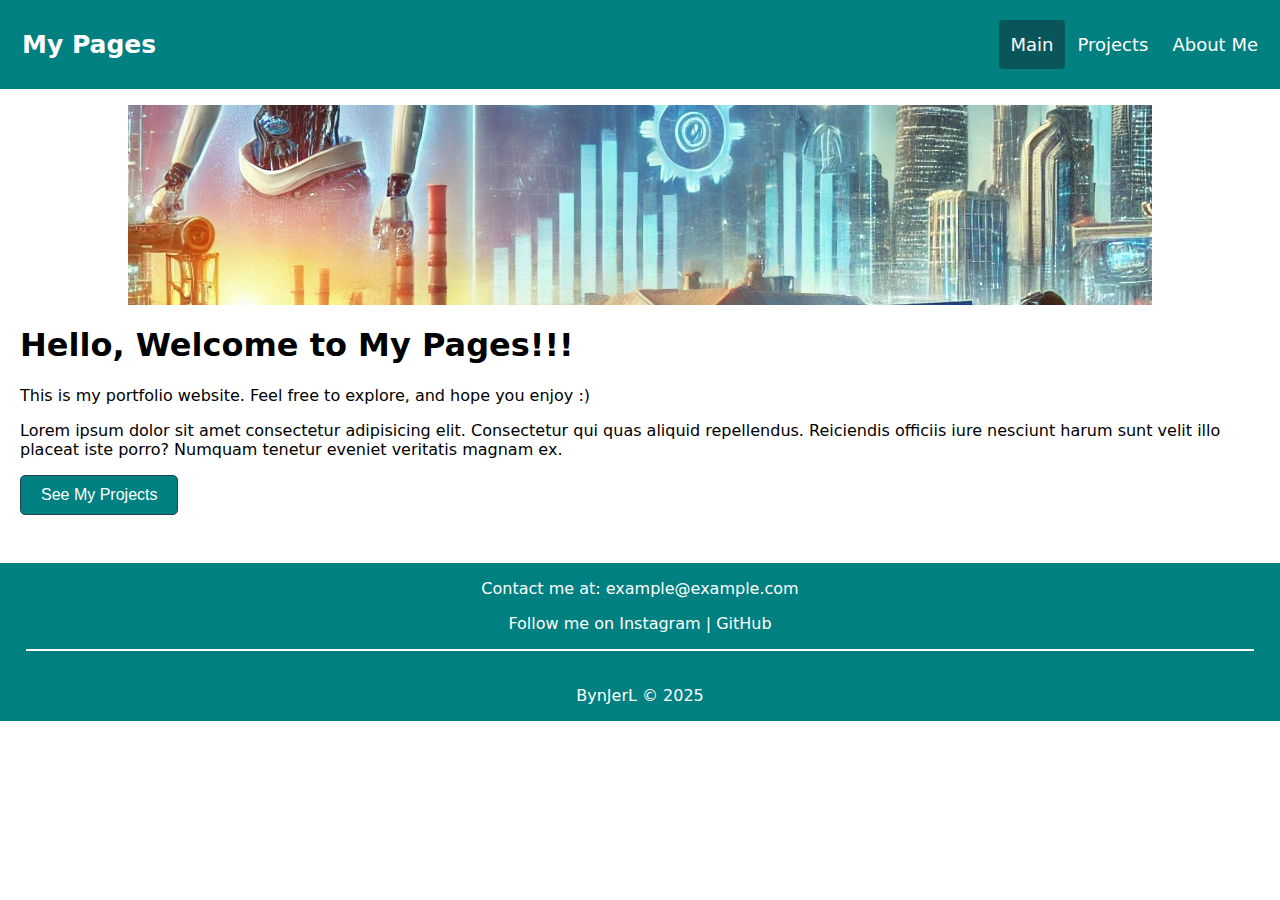
<file: index.html>
<!DOCTYPE html>
<html lang="en">
<head>
    <meta charset="UTF-8">
    <meta name="viewport" content="width=device-width, initial-scale=1.0">
    <title>My Pages - Main</title>
    <link rel="stylesheet" href="style.css">
</head>
<body>
    <header>
        <a href="index.html" class="logo">My Pages</a>
        <nav>
            <a href="index.html" class="active">Main</a>
            <a href="projects.html">Projects</a>
            <a href="about_me.html">About Me</a>
        </nav>
    </header>
    
    <figure>
        <div id="thumbnail"></div>
    </figure>
    
    <section>
        <h1>Hello, Welcome to My Pages!!!</h1>
        <p>This is my portfolio website. Feel free to explore, and hope you enjoy :)</p>
        <p>Lorem ipsum dolor sit amet consectetur adipisicing elit. Consectetur qui quas aliquid repellendus. Reiciendis officiis iure nesciunt harum sunt velit illo placeat iste porro? Numquam tenetur eveniet veritatis magnam ex.</p>
        <button onclick="document.location='projects.html'">See My Projects</button>
        <br>
        <br>
        <br>
    </section>

    <!-- <section>
        <h2>My Projects</h2>
        <ul>
            <li><a href="dice/dice_app.html">Dice App</a></li>
            <li><a href="dice/dice_app.html">Another Project</a></li>
            <li><a href="dice/dice_app.html">Yet Another Project</a></li>
        </ul>
        <p>More projects coming soon...</p>
    </section> -->

    <footer>
        <section id="get-connected">
            <p>Contact me at: <a href="mailto:example@example.com">example@example.com</a></p>
            <p>Follow me on <a href="https://instagram.com/byn.legi" target="_blank">Instagram</a> | <a href="https://github.com/bynjerl" target="_blank">GitHub</a></p>
            <div style="border-top: 2px solid white; width: 96%;"></div>
        </section>
        <br>
        <p>BynJerL &copy 2025</p>
    </footer>
</body>
</html>
</file>
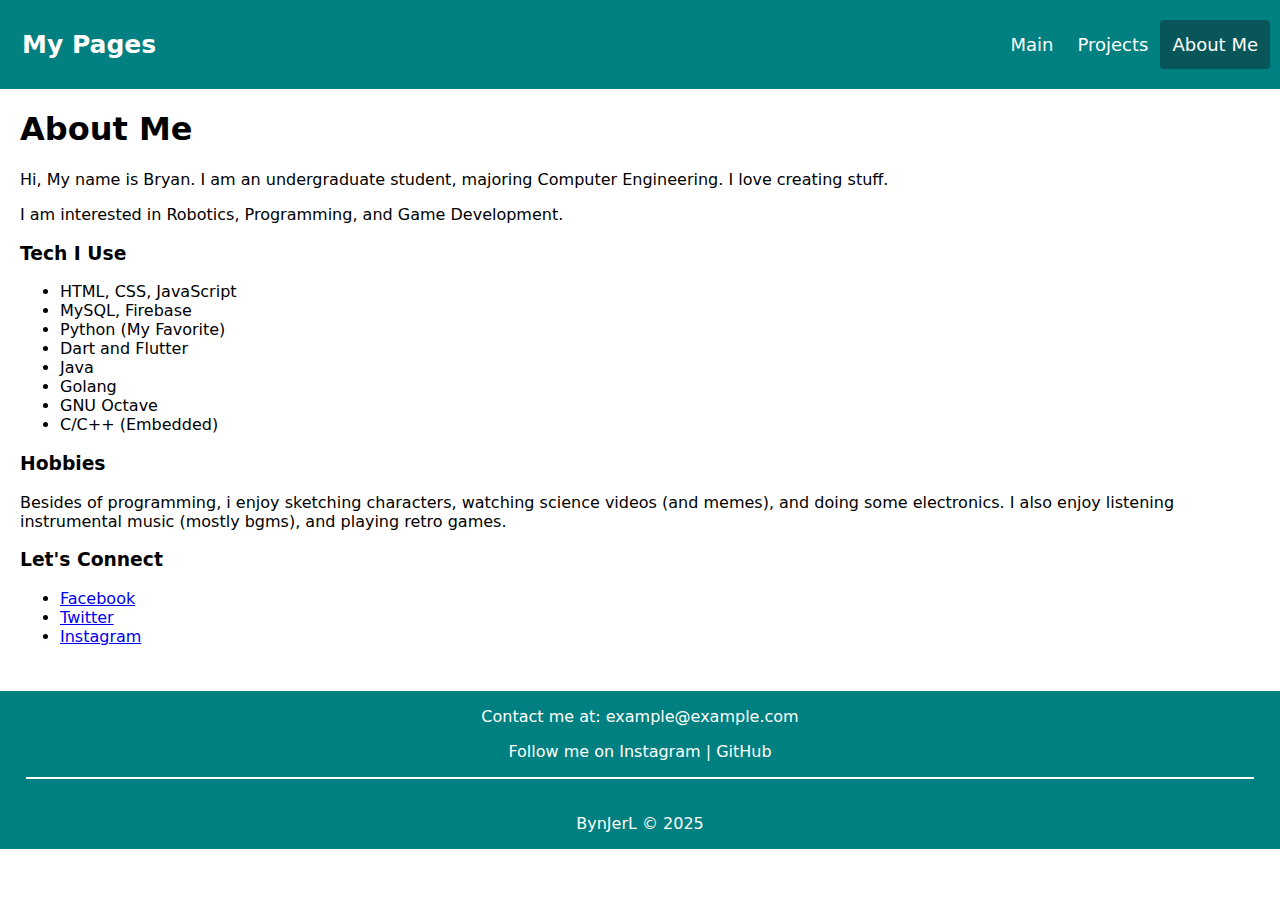
<file: about_me.html>
<!DOCTYPE html>
<html lang="en">
<head>
    <meta charset="UTF-8">
    <meta name="viewport" content="width=device-width, initial-scale=1.0">
    <title>My Pages - About Me</title>
    <link rel="stylesheet" href="style.css">
</head>
<body>
    <header>
        <a href="index.html" class="logo">My Pages</a>
        <nav>
            <a href="index.html">Main</a>
            <a href="projects.html">Projects</a>
            <a href="about_me.html" class="active">About Me</a>
        </nav>
    </header>
    <section>
        <h1>About Me</h1>
        <p>Hi, My name is Bryan. I am an undergraduate student, majoring Computer Engineering. I love creating stuff.</p>
        <p>I am interested in Robotics, Programming, and Game Development.</p>
        <h3>Tech I Use</h3>
        <ul>
            <li>HTML, CSS, JavaScript</li>
            <li>MySQL, Firebase</li>
            <li>Python (My Favorite)</li>
            <li>Dart and Flutter</li>
            <li>Java</li>
            <li>Golang</li>
            <li>GNU Octave</li>
            <li>C/C++ (Embedded)</li>
        </ul>

        <h3>Hobbies</h3>
        <p>Besides of programming, i enjoy sketching characters, watching science videos (and memes), and doing some electronics. I also enjoy listening instrumental music (mostly bgms), and playing retro games.</p>

        <h3>Let's Connect</h3>
        <ul>
            <li><a href="https://www.facebook.com" target="_blank">Facebook</a></li>
            <li><a href="https://www.twitter.com" target="_blank">Twitter</a></li>
            <li><a href="https://www.instagram.com" target="_blank">Instagram</a></li>
        </ul>
        <br>
    </section>

    <footer>
        <section id="get-connected">
            <p>Contact me at: <a href="mailto:example@example.com">example@example.com</a></p>
            <p>Follow me on <a href="https://instagram.com/byn.legi" target="_blank">Instagram</a> | <a href="https://github.com/bynjerl" target="_blank">GitHub</a></p>
            <div style="border-top: 2px solid white; width: 96%;"></div>
        </section>
        <br>
        <p>BynJerL &copy 2025</p>
    </footer>
</body>
</html>
</file>
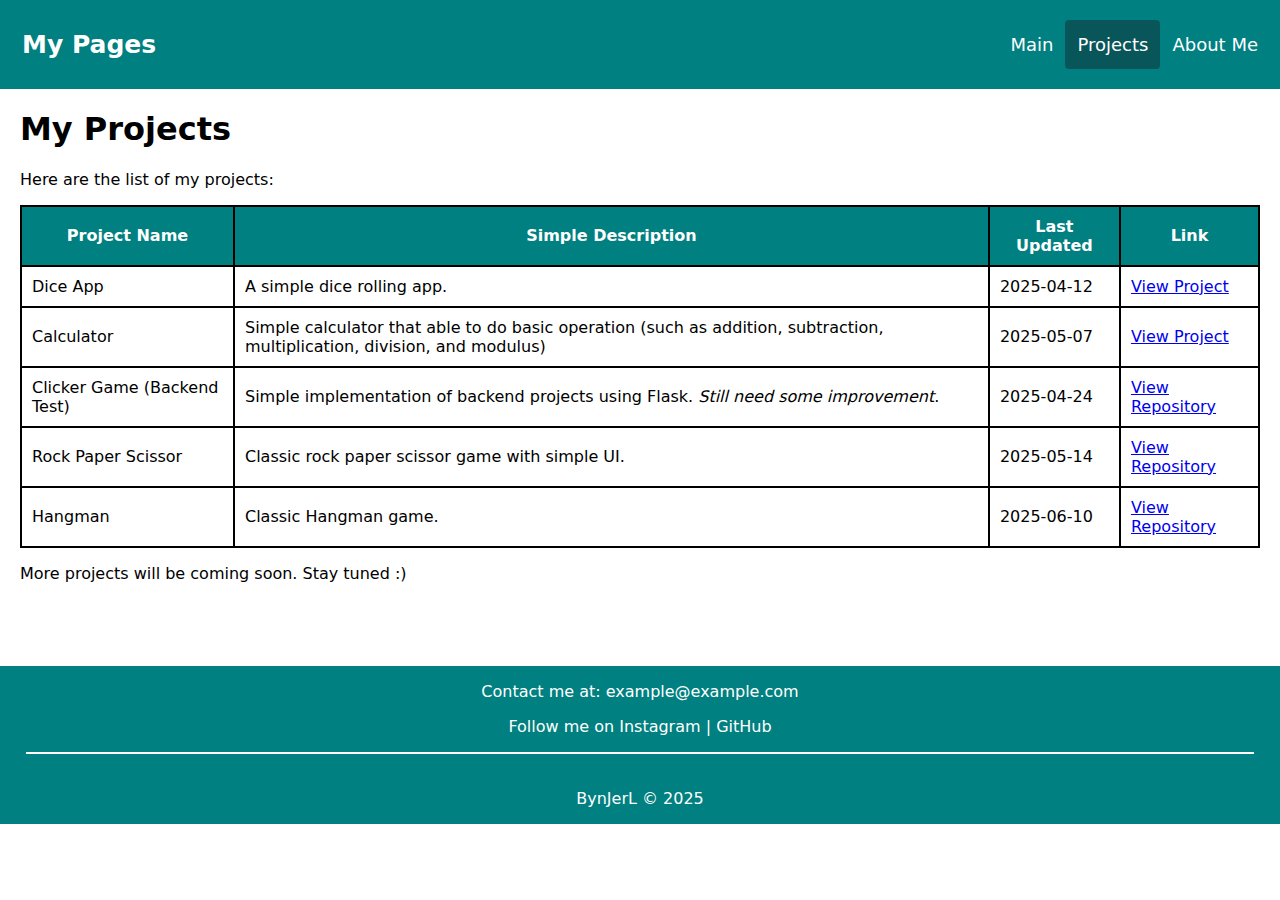
<file: projects.html>
<!DOCTYPE html>
<html lang="en">
<head>
    <meta charset="UTF-8">
    <meta name="viewport" content="width=device-width, initial-scale=1.0">
    <title>My Pages - Projects</title>
    <link rel="stylesheet" href="style.css">
</head>
<body>
    <header>
        <a href="index.html" class="logo">My Pages</a>
        <nav>
            <a href="index.html">Main</a>
            <a href="projects.html" class="active">Projects</a>
            <a href="about_me.html">About Me</a>
        </nav>
    </header>

    <section>
        <h1>My Projects</h1>
        <p>Here are the list of my projects:</p>
        <table>
            <tr>
                <th>Project Name</th>
                <th>Simple Description</th>
                <th>Last Updated</th>
                <th>Link</th>
            </tr>
            <tr>
                <td>Dice App</td>
                <td>A simple dice rolling app.</td>
                <td>2025-04-12</td>
                <td><a href="https://bynjerl.github.io/DiceApp/">View Project</a></td>
            </tr>
            <tr>
                <td>Calculator</td>
                <td>Simple calculator that able to do basic operation (such as addition, subtraction, multiplication, division, and modulus)</td>
                <td>2025-05-07</td>
                <td><a href="https://bynjerl.github.io/Calculator/">View Project</a></td>
            </tr>
            <tr>
                <td>Clicker Game (Backend Test)</td>
                <td>Simple implementation of backend projects using Flask. <i>Still need some improvement</i>.</td>
                <td>2025-04-24</td>
                <td><a href="https://github.com/BynJerL/Clicker-Game">View Repository</a></td>
            </tr>
            <tr>
                <td>Rock Paper Scissor</td>
                <td>Classic rock paper scissor game with simple UI.</td>
                <td>2025-05-14</td>
                <td><a href="https://bynjerl.github.io/RockPaperScissor">View Repository</a></td>
            </tr>
            <tr>
                <td>Hangman</td>
                <td>Classic Hangman game.</td>
                <td>2025-06-10</td>
                <td><a href="https://bynjerl.github.io/Hangman">View Repository</a></td>
            </tr>
        </table>
        <p>More projects will be coming soon. Stay tuned :)</p>
        <br>
        <br>
        <br>
    </section>

    <footer>
        <section id="get-connected">
            <p>Contact me at: <a href="mailto:example@example.com">example@example.com</a></p>
            <p>Follow me on <a href="https://instagram.com/byn.legi" target="_blank">Instagram</a> | <a href="https://github.com/bynjerl" target="_blank">GitHub</a></p>
            <div style="border-top: 2px solid white; width: 96%;"></div>
        </section>
        <br>
        <p>BynJerL &copy 2025</p>
    </footer>
</body>
</html>
</file>
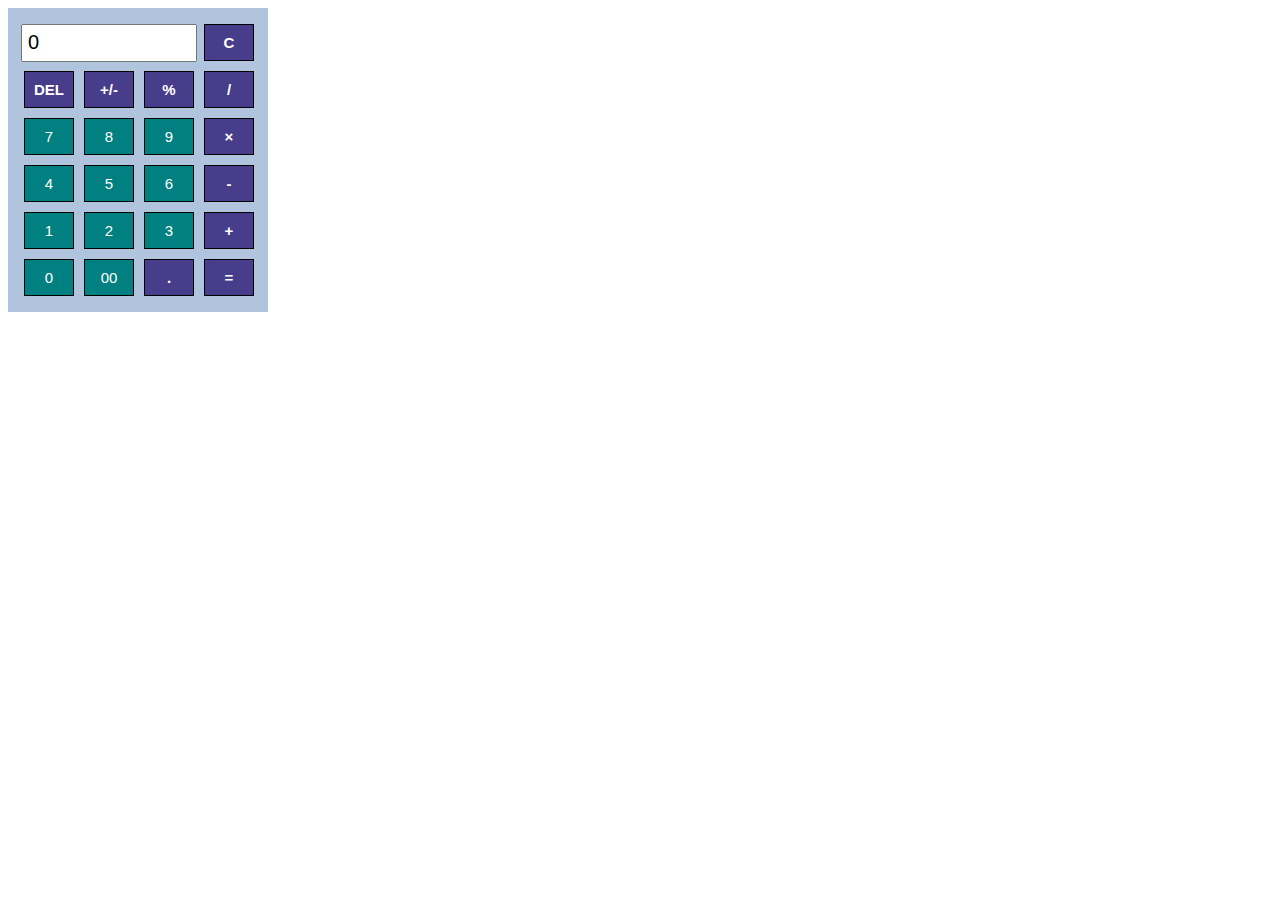
<file: calculator/calculator.html>
<!DOCTYPE html>
<html lang="en">
<head>
    <meta charset="UTF-8">
    <meta name="viewport" content="width=device-width, initial-scale=1.0">
    <title>Calculator</title>
    <link rel="stylesheet" href="calculator_style.css">
</head>
<body>
    <section id="calculator">
        <table>
            <tr>
                <td colspan="3">
                    <input type="text" class="calculator_input" value="0" readonly>
                </td>
                <td><button class="calculator_button special">C</button></td>
            </tr>
            <tr>
                <td><button class="calculator_button special">DEL</button></td>
                <td><button class="calculator_button special">+/-</button></td>
                <td><button class="calculator_button special">%</button></td>
                <td><button class="calculator_button special">/</button></td>
            </tr>
            <tr>
                <td><button class="calculator_button number">7</button></td>
                <td><button class="calculator_button number">8</button></td>
                <td><button class="calculator_button number">9</button></td>
                <td><button class="calculator_button special">×</button></td>
            </tr>
            <tr>
                <td><button class="calculator_button number">4</button></td>
                <td><button class="calculator_button number">5</button></td>
                <td><button class="calculator_button number">6</button></td>
                <td><button class="calculator_button special">-</button></td>
            </tr>
            <tr>
                <td><button class="calculator_button number">1</button></td>
                <td><button class="calculator_button number">2</button></td>
                <td><button class="calculator_button number">3</button></td>
                <td><button class="calculator_button special">+</button></td>
            </tr>
            <tr>
                <td><button class="calculator_button number">0</button></td>
                <td><button class="calculator_button number">00</button></td>
                <td><button class="calculator_button special">.</button></td>
                <td><button class="calculator_button special">=</button></td>
            </tr>
        </table>
    </section>
    
    <script>
        function roundToPrecision(value, precision = 10) {
            return Math.round(value * Math.pow(10, precision)) / Math.pow(10, precision);
        }

        var firstNumber = null;
        var secondNumber = null;
        var operation = null;
        var result = null;

        const inputField = document.querySelector('.calculator_input');
        const numberButtons = document.querySelectorAll('.calculator_button.number');
        const specialButtons = document.querySelectorAll('.calculator_button.special');

        numberButtons.forEach(button => {
            button.addEventListener('click', () => {
                const currentValue = inputField.value;
                const clickedValue = button.textContent;

                if (currentValue === '0') {
                    if (clickedValue !== '0' && clickedValue !== '00') {
                        inputField.value = clickedValue;
                    }
                } else if (currentValue === 'Infinity' || 
                           currentValue == 'NaN') {
                    // Do Nothing
                } else if (inputField.value.length < 15) {
                    if (button.textContent === '00' && inputField.value.length === 14) {
                        inputField.value += '0';
                    } else {
                        inputField.value += button.textContent;
                    }
                }
            });
        });

        specialButtons.forEach(button => {
            button.addEventListener('click', () => {
                const clickedValue = button.textContent;

                switch (clickedValue) {
                    case 'C':
                        firstNumber = null;
                        secondNumber = null;
                        operation = null;
                        result = null;
                        inputField.value = '0';
                        break;
                    case 'DEL': 
                        if (inputField.value !== '0' &&
                            inputField.value !== 'Infinity' &&
                            inputField.value !== 'NaN'
                        ) {
                            inputField.value = inputField.value.slice(0, -1) || '0';

                            if (inputField.value === '-') {
                                inputField.value = '0';
                            }
                        }
                        break;
                    case '+':
                    case '-':
                    case '×':
                    case '%':
                    case '/':
                        firstNumber = parseFloat(inputField.value);
                        operation = clickedValue;
                        inputField.value = 0;
                        break;
                    case '=':
                        if (firstNumber !== null && operation !== null) {
                            secondNumber = parseFloat(inputField.value);
                            
                            switch (operation) {
                                case '/':
                                    result = firstNumber / secondNumber;
                                    break;
                                case '×':
                                    result = firstNumber * secondNumber;
                                    break;
                                case '%': 
                                    result = firstNumber % secondNumber;
                                    break;
                                case '+':
                                    result = firstNumber + secondNumber;
                                    break;
                                case '-':
                                    result = firstNumber - secondNumber;
                                    break;
                            }

                            result = roundToPrecision(result);

                            inputField.value = result;
                            firstNumber = result;
                            secondNumber = null;
                            operation = null;
                        }
                        break;
                    case '.':
                        if (!inputField.value.includes('.') &&
                            inputField.value !== 'Infinity' &&
                            inputField.value !== 'NaN') {
                            inputField.value += '.';
                        }
                        break;
                    case '+/-': 
                        if (inputField.value !== '0' &&
                            inputField.value !== 'NaN'
                        ) {
                            if (inputField.value.startsWith('-')) {
                                inputField.value = inputField.value.slice(1);
                            } else {
                                inputField.value = '-' + inputField.value;
                            }
                        }
                        break;
                    default:
                        console.error(`Unhandled special button: ${clickedValue}`);
                }
            })
        });
    </script>
</body>
</html>
</file>
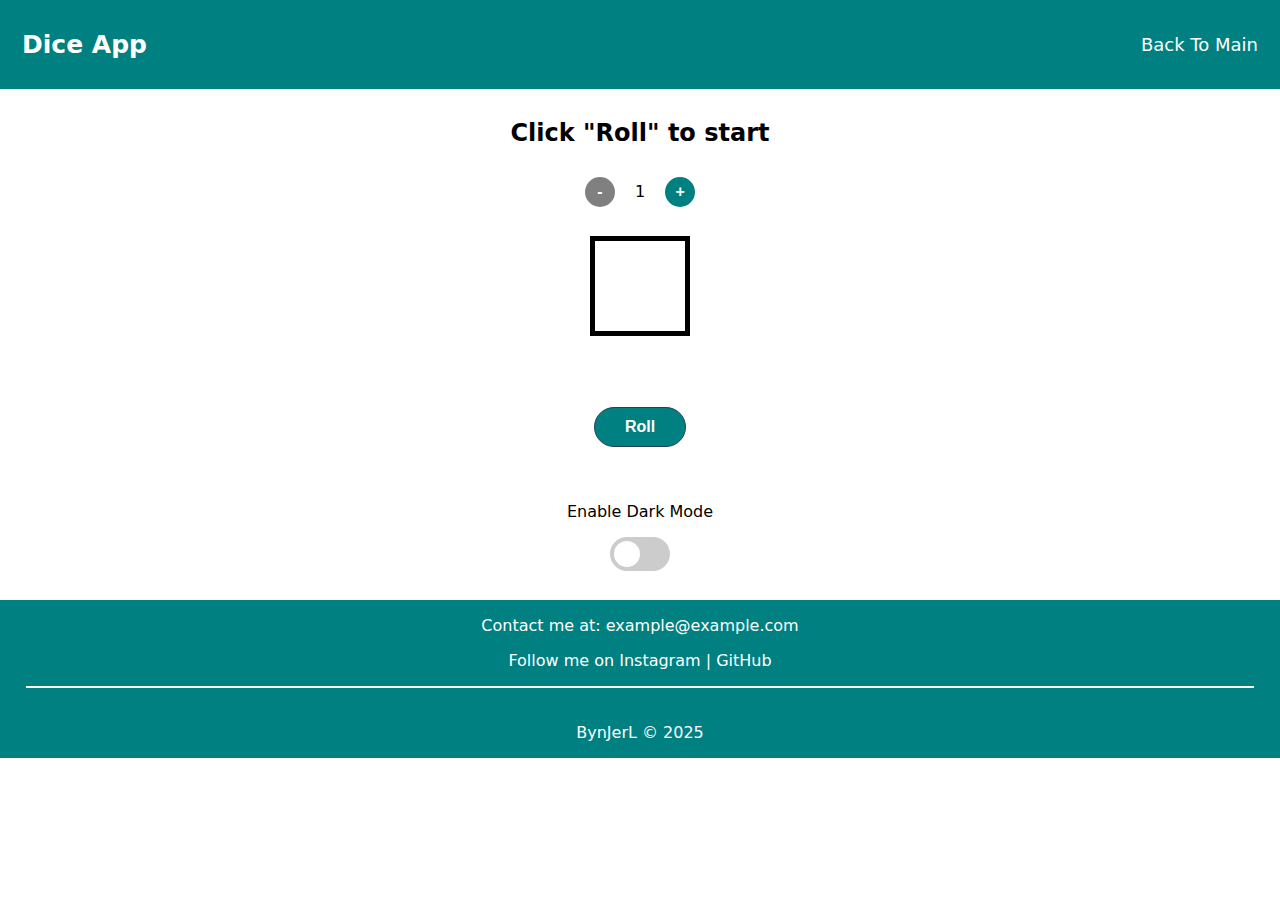
<file: dice/dice_app.html>
<!DOCTYPE html>
<html lang="en">
<head>
    <meta charset="UTF-8">
    <meta name="viewport" content="width=device-width, initial-scale=1.0">
    <title>Dice App</title>
    <link rel="stylesheet" href="\..\style.css">
    <link rel="stylesheet" href="dice_style.css">
</head>
<body>
    <script src="dice_script.js"></script>
    <audio id="dice-audio">
        <source src="assets/audio/jackpot.mp3" type="audio/mpeg">
        Your browser does not support the audio element.
    </audio>

    <header>
        <a href="dice_app.html" class="logo">Dice App</a>
        <nav>
            <a href="\..\index.html">Back To Main</a>
        </nav>
    </header>

    <section id="dice-container">
        <h2>Click "Roll" to start</h2>
        <div id="dice-number-controller">
            <button class="dice-number-controller" id="decrease-dice" onclick="decrease_dice()">-</button>
            <span id="dice-count">3</span>
            <button class="dice-number-controller" id="increase-dice" onclick="increase_dice()">+</button>
        </div>
        <br>
        <div id="dice-wrapper">
        </div>
        <!-- <div id="dice" onclick="dice_click()"></div> -->
        <p id="roll-result">&ThinSpace;</p>
        <button id="roll-toggle" onclick="roll_dice()">Roll</button>
        <br>
        <p>Enable Dark Mode</p>
        <label class="switch">
            <input type="checkbox" id="dark-mode-toggle" onchange="toggle_dark_mode()">
            <span class="slider round"></span>
        </label>
        <br>
    </section>

    <footer>
        <section id="get-connected">
            <p>Contact me at: <a href="mailto:example@example.com">example@example.com</a></p>
            <p>Follow me on <a href="https://instagram.com/byn.legi" target="_blank">Instagram</a> | <a href="https://github.com/bynjerl" target="_blank">GitHub</a></p>
            <div style="border-top: 2px solid white; width: 96%;"></div>
        </section>
        <br>
        <p>BynJerL &copy 2025</p>
    </footer>
</body>
</html>
</file>
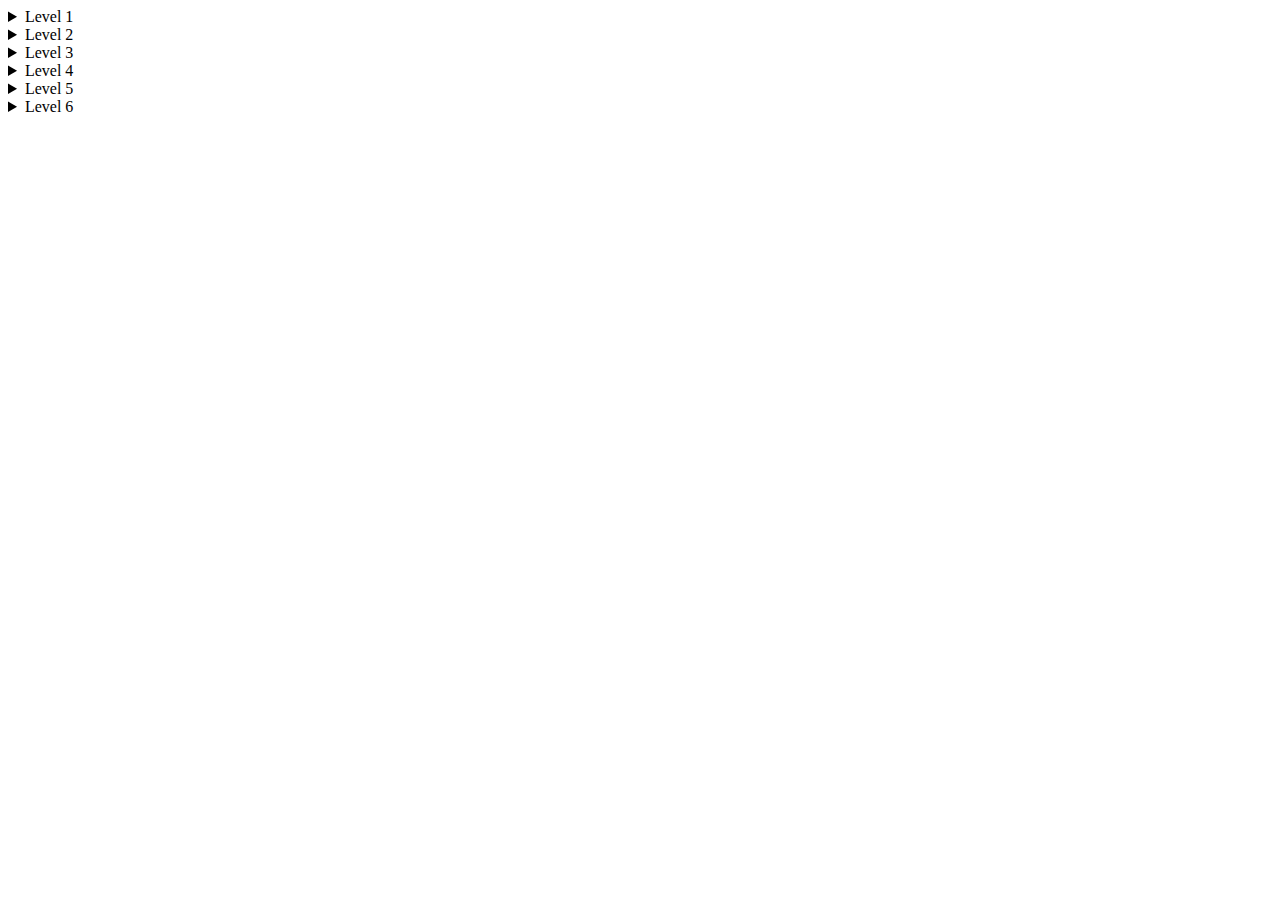
<file: summary-test/summary.html>
<!DOCTYPE html>
<html lang="en">
<head>
    <meta charset="UTF-8">
    <meta name="viewport" content="width=device-width, initial-scale=1.0">
    <title>Document</title>
</head>
<body>
    <details>
        <summary>Level 1</summary>
        <p>
            Lorem ipsum dolor sit amet consectetur adipisicing elit. Id, sit minima soluta tempore numquam laudantium cumque, exercitationem aut, recusandae in voluptas ipsum modi est pariatur eum. Voluptatem laborum nulla illo!
        </p>
    </details>
    <details>
        <summary>Level 2</summary>
        <p>
            Lorem ipsum dolor sit amet consectetur adipisicing elit. Id, sit minima soluta tempore numquam laudantium cumque, exercitationem aut, recusandae in voluptas ipsum modi est pariatur eum. Voluptatem laborum nulla illo!
        </p>
    </details>
    <details>
        <summary>Level 3</summary>
        <p>
            Lorem ipsum dolor sit amet consectetur adipisicing elit. Id, sit minima soluta tempore numquam laudantium cumque, exercitationem aut, recusandae in voluptas ipsum modi est pariatur eum. Voluptatem laborum nulla illo!
        </p>
    </details>
    <details>
        <summary>Level 4</summary>
        <p>
            Lorem ipsum dolor sit amet consectetur adipisicing elit. Id, sit minima soluta tempore numquam laudantium cumque, exercitationem aut, recusandae in voluptas ipsum modi est pariatur eum. Voluptatem laborum nulla illo!
        </p>
    </details>
    <details>
        <summary>Level 5</summary>
        <p>
            Lorem ipsum <sub>dolor</sub> sit amet consectetur adipisicing elit. Id, sit minima soluta tempore numquam laudantium cumque, exercitationem aut, recusandae in voluptas ipsum modi est pariatur eum. Voluptatem laborum nulla illo!
        </p>
    </details>
    <details>
        <summary>Level 6</summary>
        <p>
            Lorem ipsum dolor sit amet <sup>consectetur</sup> adipisicing elit. Id, sit minima soluta tempore numquam laudantium cumque, exercitationem aut, recusandae in voluptas ipsum modi est pariatur eum. Voluptatem laborum nulla illo!
        </p>
    </details>
</body>
</html>
</file>
<file: style.css>
* {box-sizing: border-box;}

html, body {
    margin: 0;
    height: 100%;
    font-family: system-ui, -apple-system, BlinkMacSystemFont, 'Segoe UI', Roboto, Oxygen, Ubuntu, Cantarell, 'Open Sans', 'Helvetica Neue', sans-serif;
}

header {
    overflow: hidden;
    background-color: teal;
    padding: 20px 10px;
    color: white;
    text-align: center;
}

header a {
    float: left;
    color: white;
    text-align: center;
    padding: 12px;
    text-decoration: none;
    font-size: 18px;
    line-height: 25px;
    border-radius: 4px;
}

header a.logo {
    font-size: 25px;
    font-weight: bold;
}

header nav a:hover {
    background-color: darkcyan;
}

header nav a.active {
    background-color: #09565a;
}

header nav {
    float: right;
}

@media screen and (max-width: 500px) {
    header a {
        float: none;
        display: block;
        text-align: left;
    }

    nav {
        float: none;
        width: 100%;
    }
}

section {
    /* flex: 1; */
    margin: 10px 20px;
}

footer {
    /* position: fixed; */
    bottom: 0;
    width: 100%;
    /* height: 50px; */
    background-color: teal;
    color: white;
    text-align: center;
    display: grid;
    place-items: center;
}

footer a {
    color: white;
    text-decoration: none;
}

footer section#get-connected {
    width: 100%;
    margin: 0 10px;
    place-items: center;
}

footer a:hover {
    text-decoration: underline;
}

table, th, td{
    border: 2px solid black;
    border-collapse: collapse;
}

th, td {
    padding: 10px;
}

th {
    background-color: teal;
    color: white;
}

button {
    padding: 10px 20px;
    background-color: teal;
    cursor: pointer;
    border: 1px solid #234256;
    color: white;
    font-size: 16px;
    border-radius: 5px;
}

div#thumbnail {
    width: 100%;
    height: 200px;
    margin: 0;
    background-image: url(assets/img/thumbnail.webp);
    background-repeat: no-repeat;
    background-size: auto;
    background-position: center;
}

/* footer p {
    display: inline-block;
    vertical-align: middle;
} */
</file>
<file: calculator/calculator_style.css>
section#calculator {
    display: block;
    width: 240px;
    padding: 10px;
    background-color: lightsteelblue;
}

button.calculator_button {
    width: 50px;
    height: 37px;
    margin: 3px;
    color: white;
    font-family: 'Segoe UI', Tahoma, Geneva, Verdana, sans-serif;
    font-size: 15px;
    border: 1px solid black;
}

button.number {
    background-color: teal;
}

button.number:hover {
    background-color: rgb(31, 172, 172);
}

button.special {
    font-weight: bold;
    background-color: darkslateblue;
}

button.special:hover {
    background-color: blueviolet;
}

input.calculator_input {
    width: 165px;
    height: 32px;
    padding-left: 5px;
    font-family: 'Segoe UI', Tahoma, Geneva, Verdana, sans-serif;
    font-size: 20px;
}
</file>
<file: dice/dice_style.css>
div#dice {
    width: 100px;
    height: 100px;
    cursor: pointer;
    background-image: url('assets/img/0.png');
}

#dice-wrapper {
    display: grid;
    grid-template-columns: repeat(2, 100px); /* Start with 2 columns */
    gap: 20px; /* Space between dice */
    place-items: center;
}

#dice-wrapper .dice {
    width: 100px;
    height: 100px;
    cursor: pointer;
    background-image: url('assets/img/0.png');
    background-color: teal;
    background-repeat: no-repeat;
    background-size: cover;
    background-position: center;
}

#dice-wrapper .dice:nth-child(3) {
    grid-column: span 2; /* Center the third dice by spanning two columns */
    justify-self: center; /* Center the dice horizontally */
}

button {
    padding: 10px;
    background: teal;
    border-color: #234256;
    border-width: 1px;
    border-style: solid;
    /* border-radius: 10px; */
    color: white;
    font-weight: bold;
    font-size: 16px;
}

button#roll-toggle {
    margin: 20px 0px;
    padding: 10px 30px;
    border-radius: 20px;
}

button#roll-toggle:disabled {
    background-color: gray;
}

section#dice-container {
    /* height: 300px; */
    display: grid;
    place-items: center;
}

.switch {
    position: relative;
    display: inline-block;
    width: 60px;
    height: 34px;
}

.switch input { 
    opacity: 0;
    width: 0;
    height: 0;
}
  
.slider {
    position: absolute;
    cursor: pointer;
    top: 0;
    left: 0;
    right: 0;
    bottom: 0;
    background-color: #ccc;
    -webkit-transition: .4s;
    transition: .4s;
}

.slider:before {
    position: absolute;
    content: "";
    height: 26px;
    width: 26px;
    left: 4px;
    bottom: 4px;
    background-color: white;
    -webkit-transition: .4s;
    transition: .4s;
}

input:checked + .slider {
    background-color: lightblue;
}

input:focus + .slider {
    box-shadow: 0 0 1px skyblue;
}

input:checked + .slider:before {
    -webkit-transform: translateX(26px);
    -ms-transform: translateX(26px);
    transform: translateX(26px);
}

/* Rounded sliders */
.slider.round {
    border-radius: 34px;
}
  
.slider.round:before {
    border-radius: 50%;
}

/* Dark mode styles */
body.dark-mode {
    background-color: black;
    color: white;
}

body.dark-mode a {
    color: lightblue;
}

body.dark-mode header {
    background-color: #333;
}

body.dark-mode header nav a:hover {
    background-color: #555;
}

body.dark-mode footer {
    background-color: #333;
    color: white;
}

body.dark-mode button {
    background-color: #555; 
    color: white; 
    border-color: #777; 
}

body.dark-mode button#roll-toggle:disabled {
    background-color: #444; 
    color: #888; 
}

#dice-container > div:first-child {
    display: flex;
    justify-content: center;
    align-items: center;
    margin-bottom: 20px;
}

#dice-container button.dice-number-controller {
    padding: 5px;
    width: 30px;
    height: 30px;
    font-size: 16px;
    font-weight: bold;
    background-color: teal;
    color: white;
    border: none;
    border-radius: 50px;
    cursor: pointer;
    margin: 0 10px;
}

#dice-container button:disabled {
    background-color: gray;
    cursor: not-allowed;
}

#dice-count {
    font-size: 16px;
    font-weight: 500;
    margin: 0 5px;
}

div#dice-number-controller {
    margin: 10px;
}
</file>
